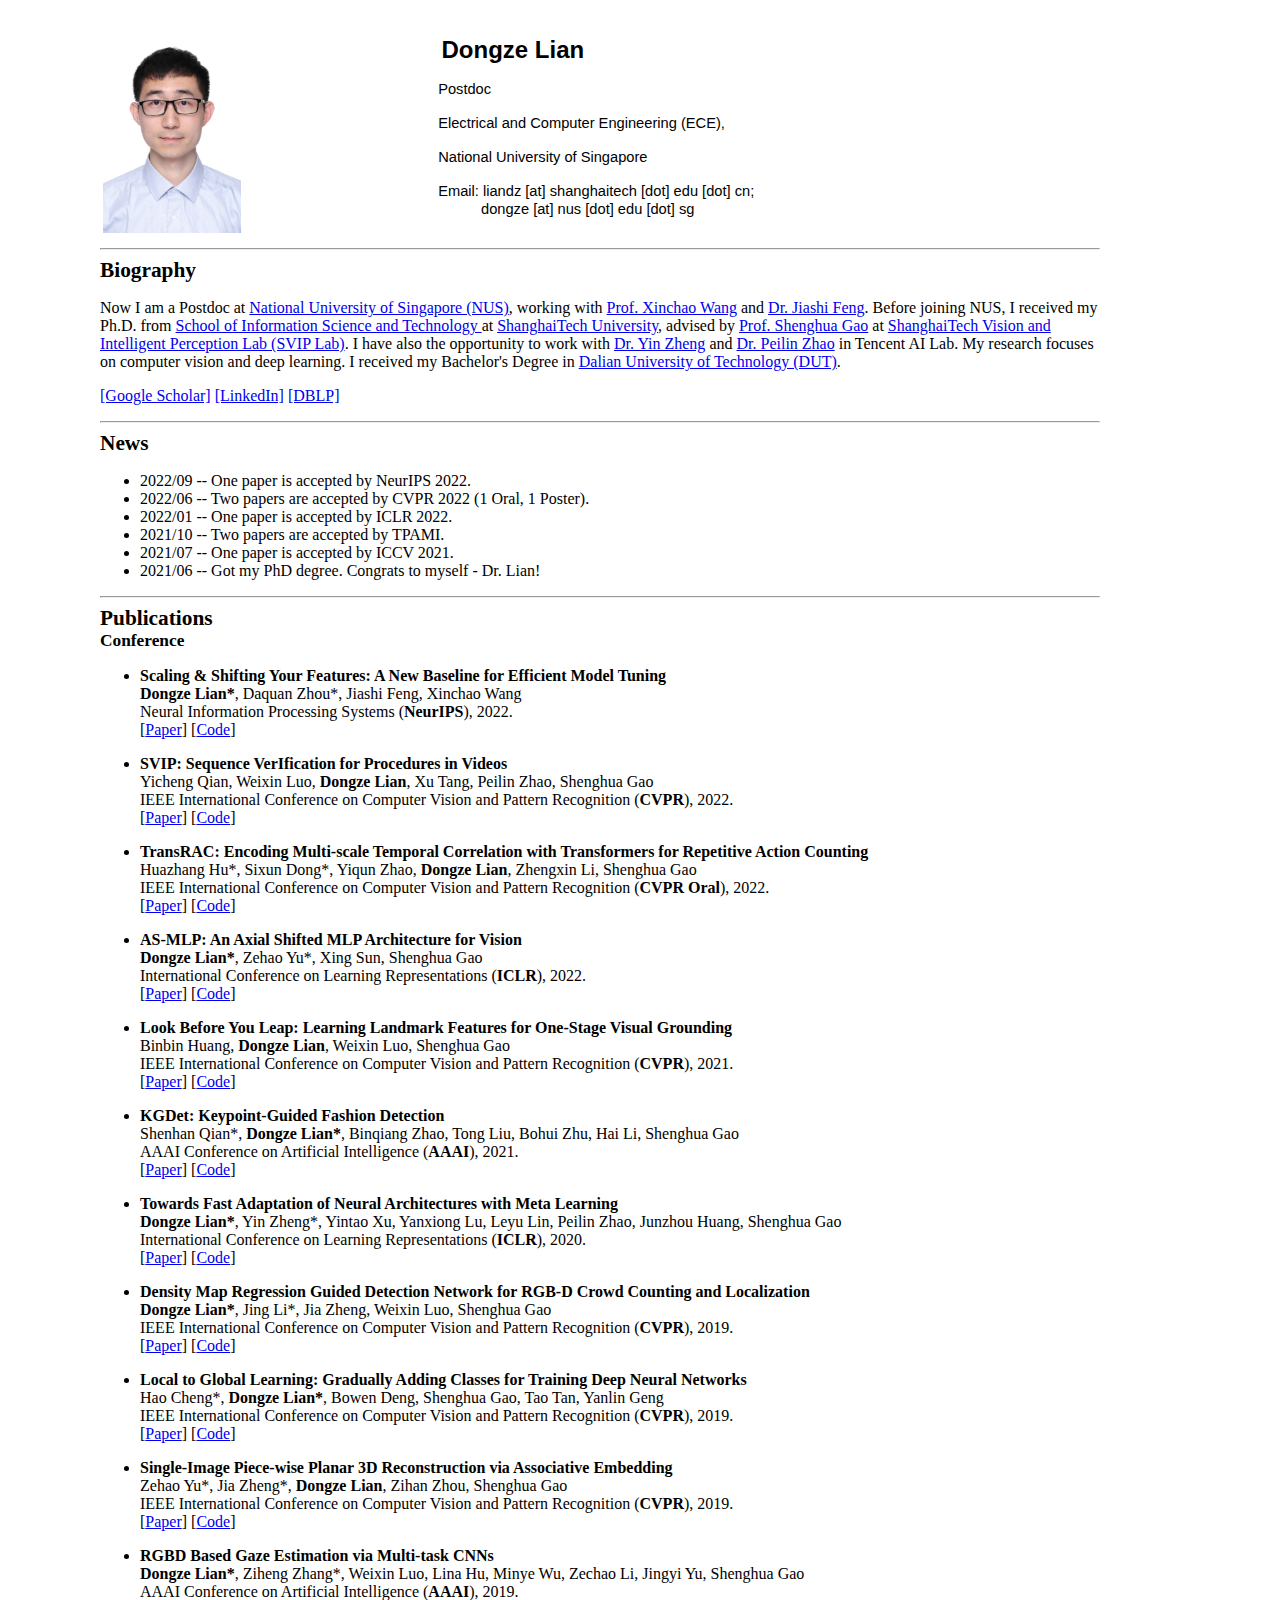
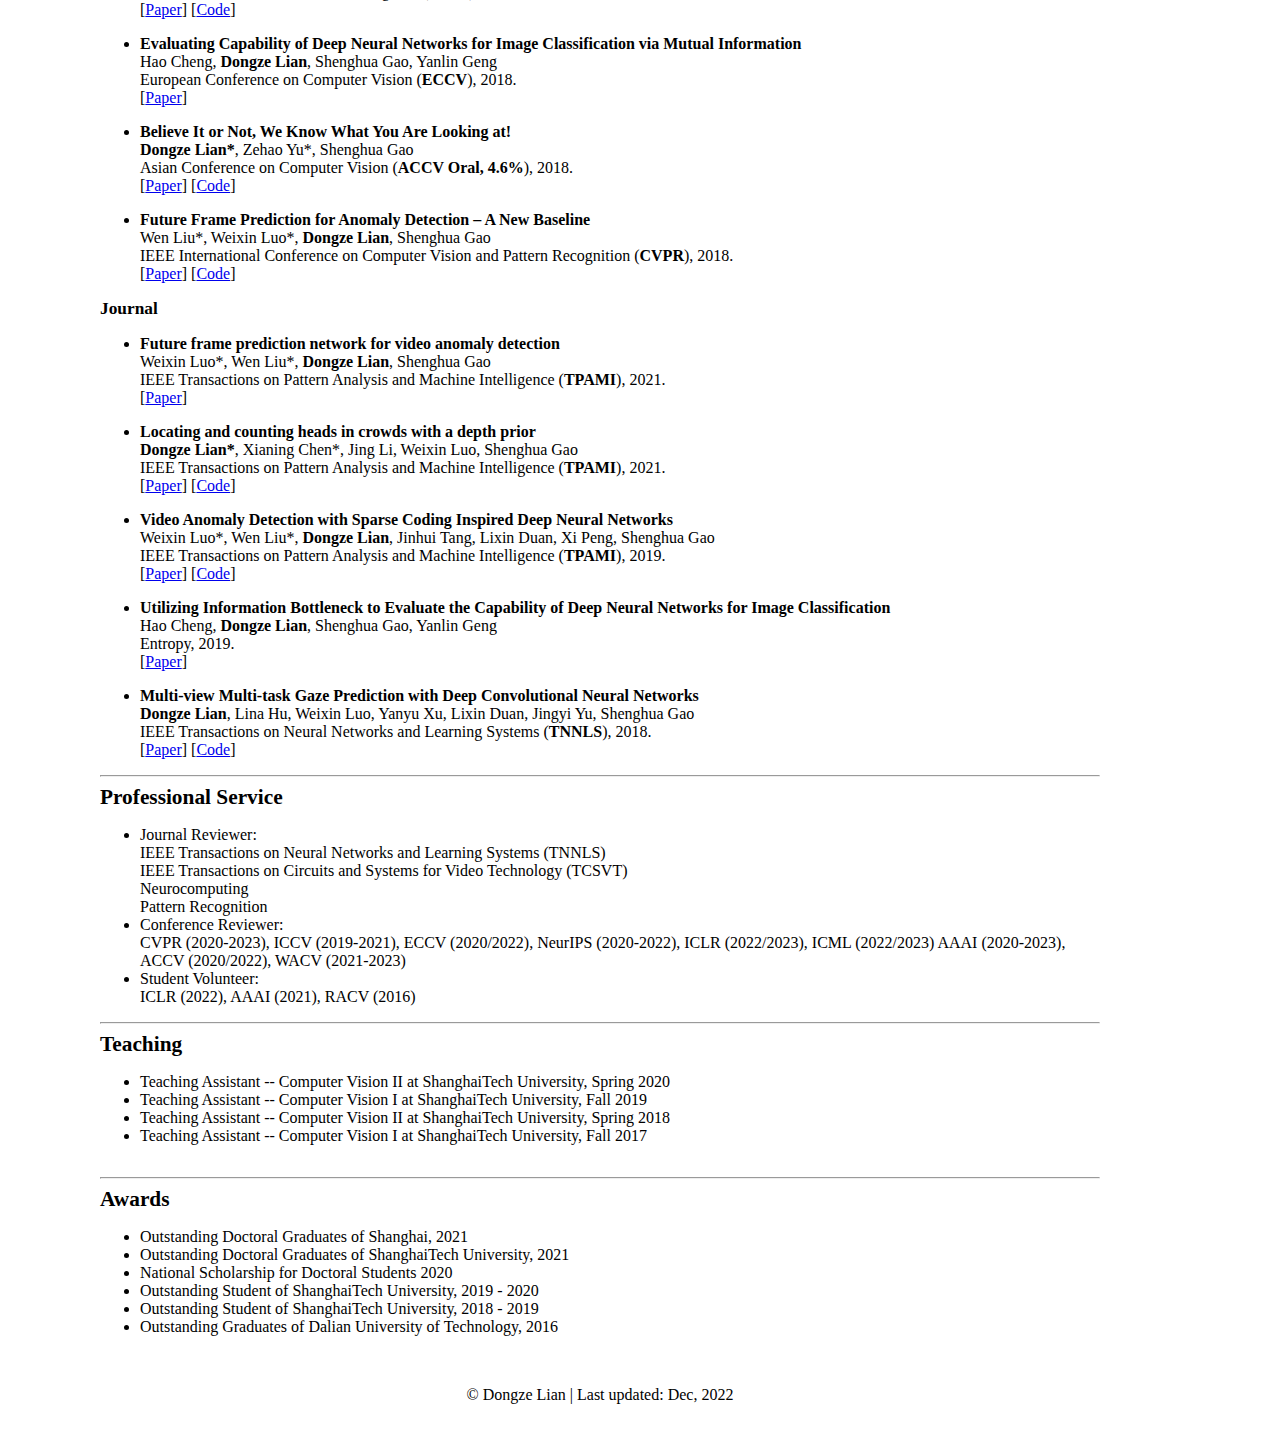
<file: index.html>
<!DOCTYPE html>
<html lang="en">
<head>
<title>Dongze Lian's Homepage</title>
<meta name="viewport" content="width=device-width, initial-scale=1">
<meta charset="utf-8">
	<style>
		body {
            margin-top: 30px;
            margin-bottom: 30px;
            margin-left: 100px;
            margin-right: 100px;
		}
		.panel-heading {
			font-weight:bold;
			font-size:16pt;
		}
		
		.pub-title {
			font-size:12pt;
		}
		
		.container 
		{ 
			max-width: 1000px; 
		}

		.sec {
			font-weight:bold;
			font-size:16pt;
		}
		.pub {
			font-weight:bold;
			font-size:13pt;
		}

		#photo {
			height:200px; 
		}
	</style>
</head>
  
<body>
<div class="container">
    <table border="0" id="table1" width="720">
		<tbody>
			<tr>
				<td width="323">
                    <img id="photo" class="img_responsive" src="images/dongzelian.jpg">
				</td>
				<td>
					<font face="Arial" size="5"><b>&thinsp; Dongze Lian</b></font> <br>

					<p><font face="Arial" style="font-size: 11pt;">&nbsp; Postdoc </font></p>
					<p><font face="Arial" style="font-size: 11pt;">&nbsp; Electrical and Computer Engineering (ECE), </font></p>
                    <p><font face="Arial" style="font-size: 11pt;">&nbsp; National University of Singapore </font></p>
					<p><font face="Arial" style="font-size: 11pt;">&nbsp; Email: liandz [at] shanghaitech [dot] edu [dot] cn; <br>
                                                                        &emsp;&emsp;&emsp;&thinsp;  dongze [at] nus [dot] edu [dot] sg</font></p>
                </td>
			</tr>
		</tbody>
	</table>

	
	<div class="row">
	<hr align=left> 
	<div class="col-md-12">
	<div class="sec">Biography</div>                        
			<p>  
                Now I am a Postdoc at <a href="https://www.nus.edu.sg/">National University of Singapore (NUS)</a>, working with <a href="https://sites.google.com/site/sitexinchaowang/">Prof. Xinchao Wang</a> and <a href="https://sites.google.com/site/jshfeng/home">Dr. Jiashi Feng</a>. Before joining NUS, I received my Ph.D. from <a href="https://sist.shanghaitech.edu.cn/">School of Information Science and Technology </a> at <a href="https://www.shanghaitech.edu.cn/">ShanghaiTech University</a>, advised by <a href="https://sist.shanghaitech.edu.cn/sist_en/2020/0814/c7582a54772/page.htm">Prof. Shenghua Gao</a> at <a href="https://svip-lab.github.io/">ShanghaiTech Vision and Intelligent Perception Lab (SVIP Lab)</a>. I have also the opportunity to work with <a href="https://sites.google.com/site/zhengyin1126/">Dr. Yin Zheng</a> and <a href="http://peilinzhao.weebly.com/">Dr. Peilin Zhao</a> in Tencent AI Lab. My research focuses on computer vision and deep learning.

                I received my Bachelor's Degree in <a href="https://www.dlut.edu.cn/">Dalian University of Technology (DUT)</a>.
            </p>
            <p>
                <a href="https://scholar.google.com/citations?user=q-C8LqsAAAAJ&hl=zh-CN&oi=ao" target="_blank">[Google Scholar]</a>
                <a href="https://www.linkedin.com/in/dongze-lian-7bb955177/" target="_blank">[LinkedIn]</a>
                <a href="https://dblp.org/pid/211/7697.html" target="_blank">[DBLP]</a>
            </p>

	<hr align=left>
	<div class="sec">News</div>
            <ul>
                <li>2022/09 -- One paper is accepted by NeurIPS 2022. </li>
                <li>2022/06 -- Two papers are accepted by CVPR 2022 (1 Oral, 1 Poster). </li>
                <li>2022/01 -- One paper is accepted by ICLR 2022. </li>
                <li>2021/10 -- Two papers are accepted by TPAMI. </li>
                <li>2021/07 -- One paper is accepted by ICCV 2021. </li>
                <li>2021/06 -- Got my PhD degree. Congrats to myself - Dr. Lian! </li>
                <!-- <li>2021/03 -- One paper is accepted by CVPR 2021. </li>
                <li>2020/12 -- One paper is accepted by AAAI 2021. </li>
                <li>2020/04 -- We achieved the 3rd Place of DeepFashion2 Challenge – Landmark Estimation Track (CVPR 2020 Workshop).</li>
                <li>2019/12 -- One paper is accepted by ICLR 2020. </li>
                <li>2019/08 -- One paper is accepted by TPAMI. </li>
                <li>2019/02 -- Three papers are accepted by CVPR 2019. </li>
                <li>2018/12 -- I worked as a research intern in Tencent AI Lab. </li>
                <li>2018/11 -- One paper is accepted by AAAI 2019. </li>
                <li>2018/09 -- One paper is accepted by ACCV 2018 (Oral). </li>
                <li>2018/07 -- One paper is accepted by TNNLS. </li>
                <li>2018/07 -- One paper is accepted by ECCV 2018. </li>
                <li>2018/03 -- One paper is accepted by CVPR 2018. </li> -->
            </ul>

		
	<hr align=left>
            <div class="sec">Publications</div>
    
            <!-- <div class="pub" name="book">Book Chapter</div> -->


            <div class="pub" name="conf">Conference</div>
            <div>
            <ul>   
                <li><p><div class="pub-title"><b>Scaling & Shifting Your Features: A New Baseline for Efficient Model Tuning</b></div>
                    <b>Dongze Lian*</b>, Daquan Zhou*, Jiashi Feng, Xinchao Wang<br>
                    Neural Information Processing Systems (<b>NeurIPS</b>), 2022.<br>
                    [<a href="https://arxiv.org/pdf/2210.08823.pdf" target="_blank">Paper</a>] [<a href="https://github.com/dongzelian/SSF" target="_blank">Code</a>]
                </li>	

                <li><p><div class="pub-title"><b>SVIP: Sequence VerIfication for Procedures in Videos</b></div>
                    Yicheng Qian, Weixin Luo, <b>Dongze Lian</b>, Xu Tang, Peilin Zhao, Shenghua Gao<br>
                    IEEE International Conference on Computer Vision and Pattern Recognition (<b>CVPR</b>), 2022.<br>
                    [<a href="https://openaccess.thecvf.com/content/CVPR2022/papers/Qian_SVIP_Sequence_VerIfication_for_Procedures_in_Videos_CVPR_2022_paper.pdf" target="_blank">Paper</a>] [<a href="https://github.com/svip-lab/SVIP-Sequence-VerIfication-for-Procedures-in-Videos" target="_blank">Code</a>]
                </li>	

                <li><p><div class="pub-title"><b>TransRAC: Encoding Multi-scale Temporal Correlation with Transformers for Repetitive Action Counting</b></div>
                    Huazhang Hu*, Sixun Dong*, Yiqun Zhao, <b>Dongze Lian</b>, Zhengxin Li, Shenghua Gao<br>
                    IEEE International Conference on Computer Vision and Pattern Recognition (<b>CVPR Oral</b>), 2022.<br>
                    [<a href="https://openaccess.thecvf.com/content/CVPR2022/papers/Hu_TransRAC_Encoding_Multi-Scale_Temporal_Correlation_With_Transformers_for_Repetitive_Action_CVPR_2022_paper.pdf" target="_blank">Paper</a>] [<a href="https://github.com/SvipRepetitionCounting/TransRAC" target="_blank">Code</a>]
                </li>	

                <li><p><div class="pub-title"><b>AS-MLP: An Axial Shifted MLP Architecture for Vision</b></div>
                    <b>Dongze Lian*</b>, Zehao Yu*, Xing Sun, Shenghua Gao<br>
                    International Conference on Learning Representations (<b>ICLR</b>), 2022.<br>
                    [<a href="https://arxiv.org/pdf/2107.08391.pdf" target="_blank">Paper</a>] [<a href="https://github.com/svip-lab/AS-MLP" target="_blank">Code</a>]
                </li>	

                <li><p><div class="pub-title"><b>Look Before You Leap: Learning Landmark Features for One-Stage Visual Grounding</b></div>
                    Binbin Huang, <b>Dongze Lian</b>, Weixin Luo, Shenghua Gao<br>
                    IEEE International Conference on Computer Vision and Pattern Recognition (<b>CVPR</b>), 2021.<br>
                    [<a href="https://openaccess.thecvf.com/content/CVPR2021/papers/Huang_Look_Before_You_Leap_Learning_Landmark_Features_for_One-Stage_Visual_CVPR_2021_paper.pdf" target="_blank">Paper</a>] [<a href="https://github.com/svip-lab/LBYLNet" target="_blank">Code</a>]
                </li>	

                <li><p><div class="pub-title"><b>KGDet: Keypoint-Guided Fashion Detection</b></div>
                    Shenhan Qian*, <b>Dongze Lian*</b>, Binqiang Zhao, Tong Liu, Bohui Zhu, Hai Li, Shenghua Gao<br>
                    AAAI Conference on Artificial Intelligence (<b>AAAI</b>), 2021.<br>
                    [<a href="https://ojs.aaai.org/index.php/AAAI/article/view/16346" target="_blank">Paper</a>] [<a href="https://github.com/ShenhanQian/KGDet" target="_blank">Code</a>]
                </li>	

                <li><p><div class="pub-title"><b>Towards Fast Adaptation of Neural Architectures with Meta Learning</b></div>
                    <b>Dongze Lian*</b>, Yin Zheng*, Yintao Xu, Yanxiong Lu, Leyu Lin, Peilin Zhao, Junzhou Huang, Shenghua Gao<br>
                    International Conference on Learning Representations (<b>ICLR</b>), 2020.<br>
                    [<a href="https://openreview.net/pdf?id=r1eowANFvr" target="_blank">Paper</a>] [<a href="https://github.com/dongzelian/T-NAS" target="_blank">Code</a>]
                </li>	

                <li><p><div class="pub-title"><b>Density Map Regression Guided Detection Network for RGB-D Crowd Counting and Localization</b></div>
                    <b>Dongze Lian*</b>, Jing Li*, Jia Zheng, Weixin Luo, Shenghua Gao <br>
                    IEEE International Conference on Computer Vision and Pattern Recognition (<b>CVPR</b>), 2019.<br>
                    [<a href="https://openaccess.thecvf.com/content_CVPR_2019/papers/Lian_Density_Map_Regression_Guided_Detection_Network_for_RGB-D_Crowd_Counting_CVPR_2019_paper.pdf" target="_blank">Paper</a>] [<a href="https://github.com/svip-lab/RGBD-Counting" target="_blank">Code</a>]
                </li>	

                <li><p><div class="pub-title"><b>Local to Global Learning: Gradually Adding Classes for Training Deep Neural Networks</b></div>
                    Hao Cheng*, <b>Dongze Lian*</b>, Bowen Deng, Shenghua Gao, Tao Tan, Yanlin Geng <br>
                    IEEE International Conference on Computer Vision and Pattern Recognition (<b>CVPR</b>), 2019.<br>
                    [<a href="https://openaccess.thecvf.com/content_CVPR_2019/papers/Cheng_Local_to_Global_Learning_Gradually_Adding_Classes_for_Training_Deep_CVPR_2019_paper.pdf" target="_blank">Paper</a>] [<a href="https://github.com/piratehao/Local-to-Global-Learning-for-DNNs" target="_blank">Code</a>]
                </li>	

                <li><p><div class="pub-title"><b>Single-Image Piece-wise Planar 3D Reconstruction via Associative Embedding</b></div>
                    Zehao Yu*, Jia Zheng*, <b>Dongze Lian</b>, Zihan Zhou, Shenghua Gao <br>
                    IEEE International Conference on Computer Vision and Pattern Recognition (<b>CVPR</b>), 2019.<br>
                    [<a href="https://openaccess.thecvf.com/content_CVPR_2019/papers/Yu_Single-Image_Piece-Wise_Planar_3D_Reconstruction_via_Associative_Embedding_CVPR_2019_paper.pdf" target="_blank">Paper</a>] [<a href="https://github.com/svip-lab/PlanarReconstruction" target="_blank">Code</a>]
                </li>	

                <li><p><div class="pub-title"><b>RGBD Based Gaze Estimation via Multi-task CNNs</b></div>
                    <b>Dongze Lian*</b>, Ziheng Zhang*, Weixin Luo, Lina Hu, Minye Wu, Zechao Li, Jingyi Yu, Shenghua Gao <br>
                    AAAI Conference on Artificial Intelligence (<b>AAAI</b>), 2019.<br>
                    [<a href="https://ojs.aaai.org//index.php/AAAI/article/view/4094" target="_blank">Paper</a>] [<a href="https://github.com/svip-lab/RGBD-Gaze" target="_blank">Code</a>]
                </li>	

                <li><p><div class="pub-title"><b>Evaluating Capability of Deep Neural Networks for Image Classification via Mutual Information</b></div>
                    Hao Cheng, <b>Dongze Lian</b>, Shenghua Gao, Yanlin Geng <br>
                    European Conference on Computer Vision (<b>ECCV</b>), 2018.<br>
                    [<a href="https://www.ecva.net/papers/eccv_2018/papers_ECCV/papers/Hao_Cheng_Evaluating_Capability_of_ECCV_2018_paper.pdf" target="_blank">Paper</a>]
                </li>	

                <li><p><div class="pub-title"><b>Believe It or Not, We Know What You Are Looking at!</b></div>
                    <b>Dongze Lian*</b>, Zehao Yu*, Shenghua Gao <br>
                    Asian Conference on Computer Vision (<b>ACCV Oral, 4.6%</b>), 2018.<br>
                    [<a href="https://arxiv.org/pdf/1907.02364.pdf" target="_blank">Paper</a>] [<a href="https://github.com/svip-lab/GazeFollowing" target="_blank">Code</a>]
                </li>	

                <li><p><div class="pub-title"><b>Future Frame Prediction for Anomaly Detection – A New Baseline</b></div>
                    Wen Liu*, Weixin Luo*, <b>Dongze Lian</b>, Shenghua Gao <br>
                    IEEE International Conference on Computer Vision and Pattern Recognition (<b>CVPR</b>), 2018.<br>
                    [<a href="https://openaccess.thecvf.com/content_cvpr_2018/papers/Liu_Future_Frame_Prediction_CVPR_2018_paper.pdf" target="_blank">Paper</a>] [<a href="https://github.com/StevenLiuWen/ano_pred_cvpr2018" target="_blank">Code</a>]
                </li>	

    		 </ul>
    		 </div>

             <div class="pub" name="journal">Journal</div> 
             <div>            
             <ul> 
                
                <li><p><div class="pub-title"><b>Future frame prediction network for video anomaly detection</b></div>
                    Weixin Luo*, Wen Liu*, <b>Dongze Lian</b>, Shenghua Gao<br>
                    IEEE Transactions on Pattern Analysis and Machine Intelligence (<b>TPAMI</b>), 2021.<br>
                    [<a href="https://ieeexplore.ieee.org/abstract/document/9622181/" target="_blank">Paper</a>]
                </li>	        

                <li><p><div class="pub-title"><b>Locating and counting heads in crowds with a depth prior</b></div>
                    <b>Dongze Lian*</b>, Xianing Chen*, Jing Li, Weixin Luo, Shenghua Gao<br>
                    IEEE Transactions on Pattern Analysis and Machine Intelligence (<b>TPAMI</b>), 2021.<br>
                    [<a href="https://ieeexplore.ieee.org/abstract/document/9601215/" target="_blank">Paper</a>] [<a href="https://github.com/svip-lab/RGBD-Counting" target="_blank">Code</a>]
                </li>	        

                 <li><p><div class="pub-title"><b>Video Anomaly Detection with Sparse Coding Inspired Deep Neural Networks</b></div>
                     Weixin Luo*, Wen Liu*, <b>Dongze Lian</b>, Jinhui Tang, Lixin Duan, Xi Peng, Shenghua Gao<br>
                     IEEE Transactions on Pattern Analysis and Machine Intelligence (<b>TPAMI</b>), 2019.<br>
                     [<a href="https://ieeexplore.ieee.org/document/8851288" target="_blank">Paper</a>] [<a href="https://github.com/StevenLiuWen/sRNN_TSC_Anomaly_Detection" target="_blank">Code</a>]
                 </li>	        
                 
                 <li><p><div class="pub-title"><b>Utilizing Information Bottleneck to Evaluate the Capability of Deep Neural Networks for Image Classification</b></div>
                     Hao Cheng, <b>Dongze Lian</b>, Shenghua Gao, Yanlin Geng<br>
                     Entropy, 2019.<br>
                     [<a href="https://www.researchgate.net/publication/332805537_Utilizing_Information_Bottleneck_to_Evaluate_the_Capability_of_Deep_Neural_Networks_for_Image_Classification" target="_blank">Paper</a>]
                 </li>	         
 
                 <li><p><div class="pub-title"><b>Multi-view Multi-task Gaze Prediction with Deep Convolutional Neural Networks</b></div>
                     <b>Dongze Lian</b>, Lina Hu, Weixin Luo, Yanyu Xu, Lixin Duan, Jingyi Yu, Shenghua Gao<br>
                     IEEE Transactions on Neural Networks and Learning Systems (<b>TNNLS</b>), 2018.<br>
                     [<a href="https://ieeexplore.ieee.org/document/8454246/" target="_blank">Paper</a>] [<a href="https://github.com/dongzelian/multi-view-gaze" target="_blank">Code</a>]
                 </li>	
 
 
             </ul>
             </div>
    

            <!-- Service -->
            <hr align=left>
            <div class="sec">Professional Service</div>
                <ul>
			            <li>Journal Reviewer: <br>
                            IEEE Transactions on Neural Networks and Learning Systems (TNNLS) <br>
                            IEEE Transactions on Circuits and Systems for Video Technology (TCSVT) <br>
                            Neurocomputing <br>
                            Pattern Recognition
                        </li>
                        <li> Conference Reviewer: <br>
                            CVPR (2020-2023),
                            ICCV (2019-2021),
                            ECCV (2020/2022),
                            NeurIPS (2020-2022),
                            ICLR (2022/2023),
                            ICML (2022/2023)
                            AAAI (2020-2023),
                            ACCV (2020/2022),
                            WACV (2021-2023)
                        </li> 
                        <li> Student Volunteer: <br>
                            ICLR (2022),
                            AAAI (2021),
                            RACV (2016)
                        </li> 
                </ul>		


            <!-- Teaching -->       
            <hr align=left>
            <div class="sec">Teaching</div>
                <ul style="padding-bottom:1em">
                    <li>Teaching Assistant -- Computer Vision II at ShanghaiTech University, Spring 2020</li>
                    <li>Teaching Assistant -- Computer Vision I at ShanghaiTech University, Fall 2019</li>
                    <li>Teaching Assistant -- Computer Vision II at ShanghaiTech University, Spring 2018</li>
                    <li>Teaching Assistant -- Computer Vision I at ShanghaiTech University, Fall 2017</li>
                </ul>

            <!-- Awards -->
            <hr align=left>
            <div class="sec">Awards</div>
                <ul style="padding-bottom:1em">
                    <li>Outstanding Doctoral Graduates of Shanghai, 2021</li>
                    <li>Outstanding Doctoral Graduates of ShanghaiTech University, 2021</li>
                    <li>National Scholarship for Doctoral Students 2020</li>
                    <li>Outstanding Student of ShanghaiTech University, 2019 - 2020</li>
                    <li>Outstanding Student of ShanghaiTech University, 2018 - 2019</li>
                    <li>Outstanding Graduates of Dalian University of Technology, 2016</li>
                </ul>
 
</div>


<p><center>
    <div id="clustrmaps-widget" style="width:35%">
        <script type='text/javascript' id='clustrmaps' src='//cdn.clustrmaps.com/map_v2.js?cl=ffffff&w=a&t=tt&d=3ezz8Eh7pq176atYVUAVG5GmsSQh0x3vibRJ91xLa5U'></script>
  </div>     
<br>
    &copy; Dongze Lian | Last updated: Dec, 2022




</body>
</html>
</file>
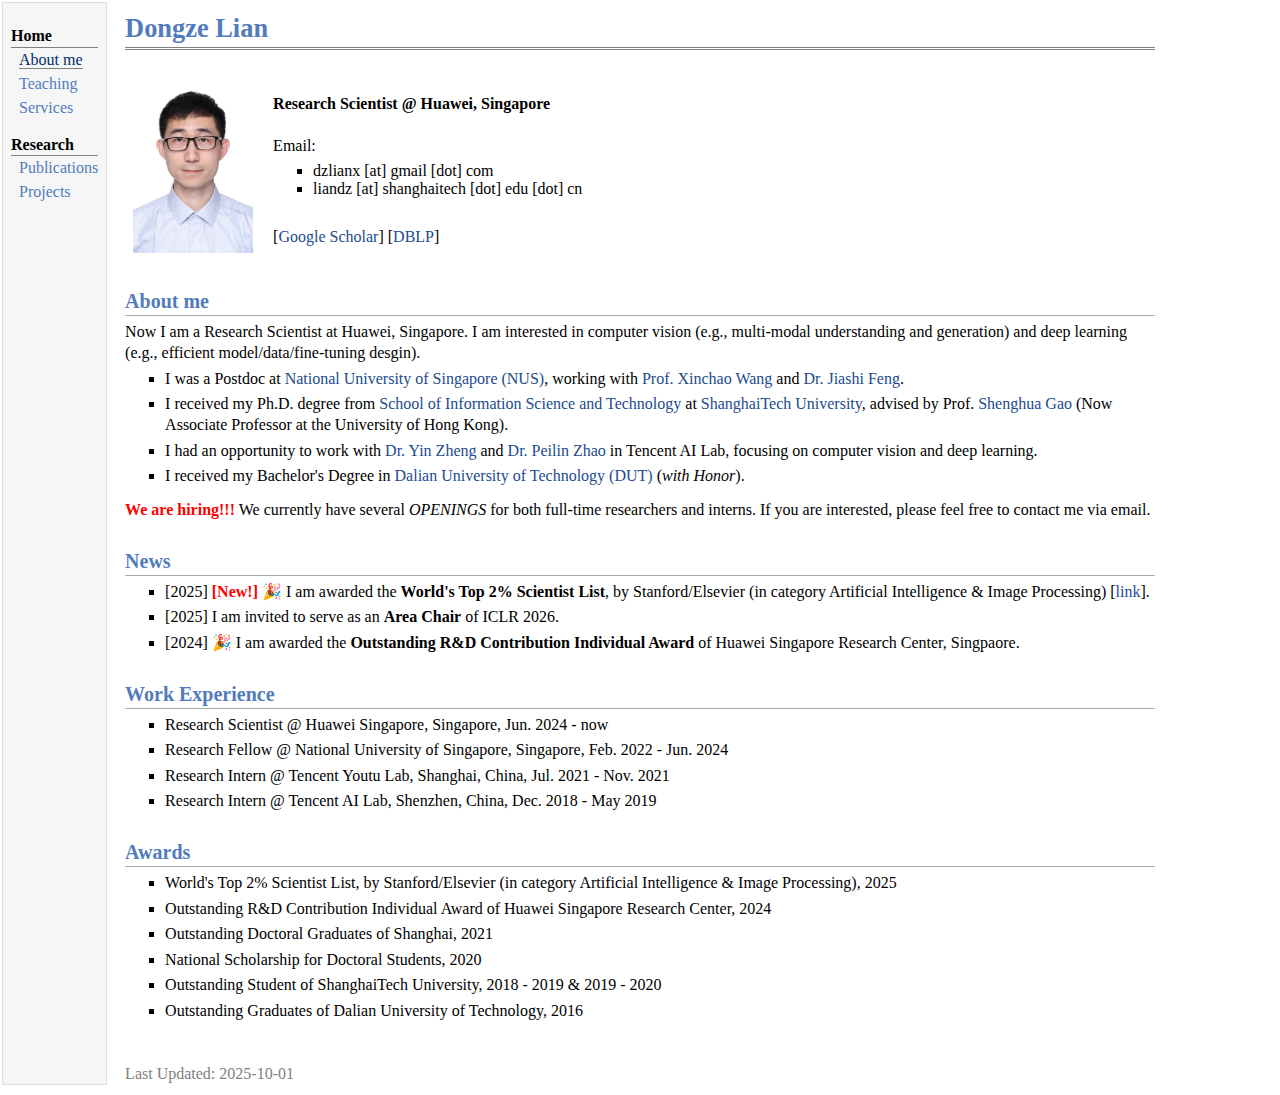
<file: home_index.html>
<!DOCTYPE html PUBLIC "-//W3C//DTD XHTML 1.1//EN"
  "http://www.w3.org/TR/xhtml11/DTD/xhtml11.dtd">
<html xmlns="http://www.w3.org/1999/xhtml" xml:lang="en">
<head>
<!-- Global site tag (gtag.js) - Google Analytics -->
<!--<script async src="https://www.googletagmanager.com/gtag/js?id=UA-117975635-1"></script>-->
    <script async src="https://www.googletagmanager.com/gtag/js?id=G-SEKGEKG88D"></script>
<script>
  window.dataLayer = window.dataLayer || [];
  function gtag(){dataLayer.push(arguments);}
  gtag('js', new Date());

  // gtag('config', 'UA-117975635-1');
  gtag('config', 'G-SEKGEKG88D');
</script>
<meta name="generator" content="jemdoc, see http://jemdoc.jaboc.net/" />
<meta http-equiv="Content-Type" content="text/html;charset=utf-8" />
<link rel="stylesheet" href="jemdoc.css" type="text/css" />
<title>Dongze Lian 廉东泽</title>
</head>
<body>
<table summary="Table for page layout." id="tlayout">
<tr valign="top">
<td id="layout-menu">
<div class="menu-category">Home</div>
<div class="menu-item"><a href="home_index.html" class="current">About&nbsp;me</a></div>
<div class="menu-item"><a href="home_teach.html">Teaching</a></div>
<div class="menu-item"><a href="home_services.html">Services</a></div>

<div class="menu-category">Research</div>
<div class="menu-item"><a href="research_publications.html">Publications</a></div>
<div class="menu-item"><a href="research_projects.html">Projects</a></div>
<!-- <div class="menu-item"><a href="awards.html">Awards</a></div> -->
<!--<div class="menu-category"></div>-->
<!--    <br/>-->
</td>
<td id="layout-content">
<div id="toptitle">
<h1>Dongze Lian</h1>
</div>

<table class="imgtable">
<tr>
    <td><img src="imgs/Dongze_Lian.jpg" alt="alt text" width="120px" />&nbsp;</td>
    <td align="left">
        <br />
        <p> <b>Research Scientist @ Huawei, Singapore </b><br />
            <br />

            Email: <ul>
                <li>dzlianx [at] gmail [dot] com <br />
               <li> liandz [at] shanghaitech [dot] edu [dot] cn </ul> <br />
            [<a href="https://scholar.google.com/citations?user=q-C8LqsAAAAJ&hl=zh-CN&oi=ao">Google Scholar</a>]  [<a href="https://dblp.org/pid/211/7697.html">DBLP</a>] <br/>
        </p>
    </td>
</tr>
</table>

<h2>About me</h2>
<p>Now I am a Research Scientist at Huawei, Singapore. I am interested in computer vision (e.g., multi-modal understanding and generation) and deep learning (e.g., efficient model/data/fine-tuning desgin).</p>
<!-- <br/> -->
<ul>
    <li>
        <p>I was a Postdoc at <a href="https://www.nus.edu.sg/">National University of Singapore (NUS)</a>, working with <a href="https://sites.google.com/site/sitexinchaowang/">Prof. Xinchao Wang</a> and <a href="https://scholar.google.com/citations?user=Q8iay0gAAAAJ&hl=en">Dr. Jiashi Feng</a>.
    </li>
    <li>
        <p>I received my Ph.D. degree from <a href="https://sist.shanghaitech.edu.cn/">School of Information Science and Technology </a> at <a href="https://www.shanghaitech.edu.cn/">ShanghaiTech University</a>, advised by Prof. <a href="https://scholar.google.com/citations?user=fe-1v0MAAAAJ&hl=en">Shenghua Gao</a> (Now Associate Professor at the University of Hong Kong). </p>
    </li>

    <li>
        <p>I had an opportunity to work with <a href="https://sites.google.com/site/zhengyin1126/">Dr. Yin Zheng</a> and <a href="http://peilinzhao.weebly.com/">Dr. Peilin Zhao</a> in Tencent AI Lab, focusing on computer vision and deep learning.</p>
    </li>

    <li>
        <p>I received my Bachelor's Degree in <a href="https://www.dlut.edu.cn/">Dalian University of Technology (DUT)</a> (<i>with Honor</i>).</p>
    </li>
</ul>

<p><b> <span style="color:red"> We are hiring!!!</span></b> We currently have several <i>OPENINGS</i> for both full-time researchers and interns. If you are interested, please feel free to contact me via email. </p>

<h2>News</h2>
<ul>
    <li>
        <p>[2025] <a style="color:red"><b>[New!]</b> </a> 🎉 I am awarded the <b>World's Top 2% Scientist List</b>, by Stanford/Elsevier (in category Artificial Intelligence & Image Processing) [<a href="https://topresearcherslist.com/Home/Profile/1209789">link</a>]. </p>
    </li>
    <li>
        <p>[2025] </a> I am invited to serve as an <b>Area Chair</b> of ICLR 2026.</p>
    </li>
    <li>
        <p>[2024] 🎉 I am awarded the <b>Outstanding R&D Contribution Individual Award</b> of Huawei Singapore Research Center, Singpaore.</p>
    </li>

    
</ul>

<h2>Work Experience</h2>

<ul>
    <li>
        <p>Research Scientist @ Huawei Singapore, Singapore, Jun. 2024 - now</p>
    </li>
    <li>
        <p>Research Fellow @ National University of Singapore, Singapore, Feb. 2022 - Jun. 2024</p>
    </li>
    <li>
        <p>Research Intern @ Tencent Youtu Lab, Shanghai, China, Jul. 2021 - Nov. 2021</p>
    </li>
    <li>
        <p>Research Intern @ Tencent AI Lab, Shenzhen, China, Dec. 2018 - May 2019</p>
    </li>
</ul>


<h2>Awards</h2>

<ul>
    <li>
        <p>World's Top 2% Scientist List</b>, by Stanford/Elsevier (in category Artificial Intelligence & Image Processing), 2025</p>
    </li>
    <li>
        <p>Outstanding R&D Contribution Individual Award of Huawei Singapore Research Center, 2024</p>
    </li>

    <li> 
        <p>Outstanding Doctoral Graduates of Shanghai, 2021</p>
    <li>
        <p>National Scholarship for Doctoral Students, 2020</p>
    </li>
    <li>
        <p>Outstanding Student of ShanghaiTech University, 2018 - 2019 & 2019 - 2020</p>
    </li>
    
    <li>
        <p>Outstanding Graduates of Dalian University of Technology, 2016</p>
    </li>
</ul>

<p><center>
    <div id="clustrmaps-widget" style="width:35%">
        <script type='text/javascript' id='clustrmaps' src='//cdn.clustrmaps.com/map_v2.js?cl=ffffff&w=a&t=tt&d=3ezz8Eh7pq176atYVUAVG5GmsSQh0x3vibRJ91xLa5U'></script>
    </div>
  <br/>
</center></p>

<a style="color:gray"> Last Updated: 2025-10-01 </a>
<script type='text/javascript' id='clustrmaps' src='//cdn.clustrmaps.com/map_v2.js?cl=c1c1c1&w=200&t=tt&d=lVcgEioCpnX-FfjWIistTEsQYkcXwnA1rvCDERR3NLQ&co=f6f6f6&cmo=776666&cmn=505150&ct=5b7cb8'></script>

</td>
</tr>
</table>
</body>
</html>
</file>
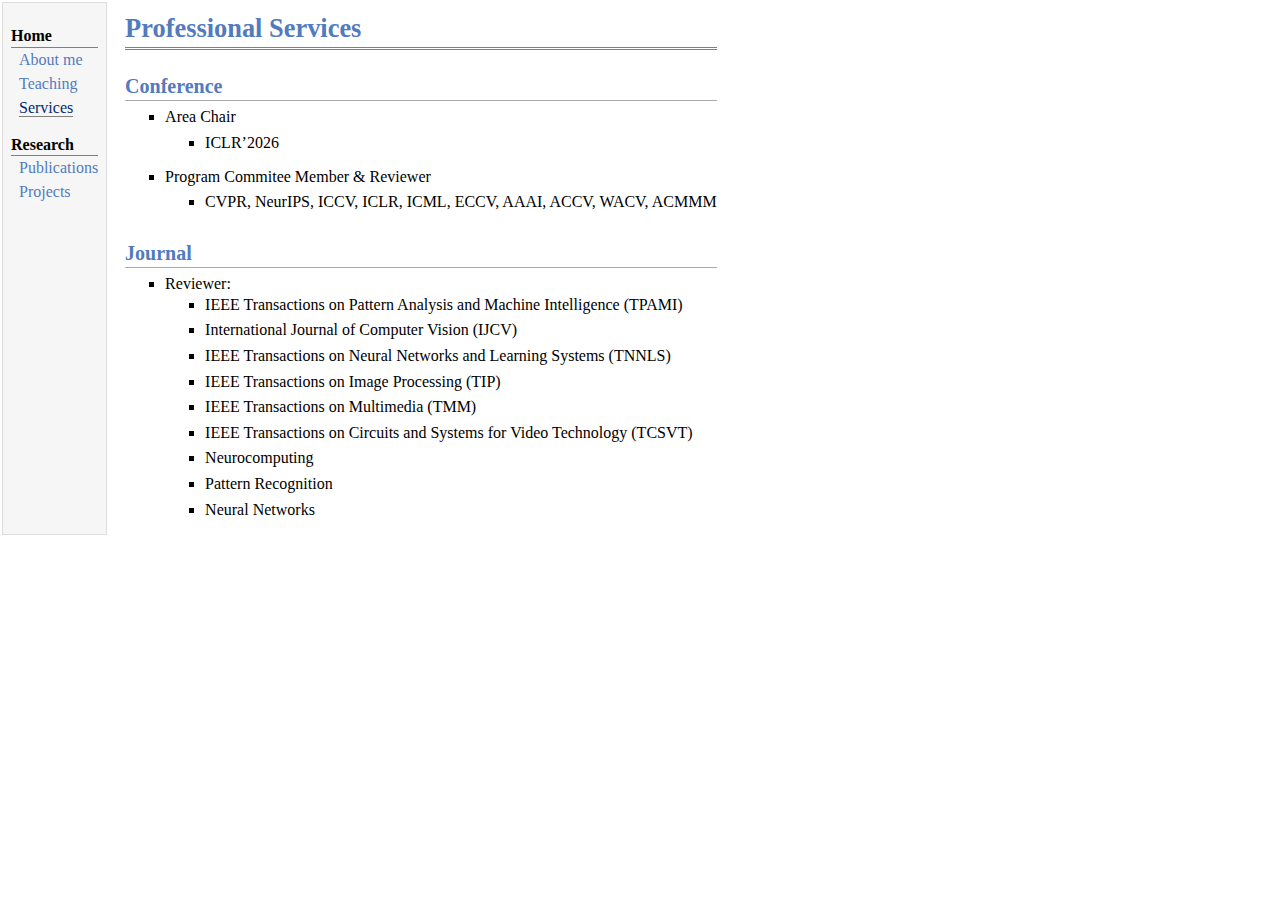
<file: home_services.html>
<!DOCTYPE html PUBLIC "-//W3C//DTD XHTML 1.1//EN"
  "http://www.w3.org/TR/xhtml11/DTD/xhtml11.dtd">
<html xmlns="http://www.w3.org/1999/xhtml" xml:lang="en">
<head>
<meta name="generator" content="jemdoc, see http://jemdoc.jaboc.net/" />
<meta http-equiv="Content-Type" content="text/html;charset=utf-8" />
<link rel="stylesheet" href="jemdoc.css" type="text/css" />
<title>Community Services</title>
</head>
<body>
<table summary="Table for page layout." id="tlayout">
<tr valign="top">
<td id="layout-menu">
<div class="menu-category">Home</div>
<div class="menu-item"><a href="index.html">About&nbsp;me</a></div>
<div class="menu-item"><a href="home_teach.html">Teaching</a></div>
<div class="menu-item"><a href="home_services.html" class="current">Services</a></div>

<div class="menu-category">Research</div>
<div class="menu-item"><a href="research_publications.html">Publications</a></div>
<div class="menu-item"><a href="research_projects.html">Projects</a></div>
</td>
<td id="layout-content">
<div id="toptitle">
<h1>Professional Services</h1>
</div>
<h2>Conference</h2>
<ul>
  <li><p>Area Chair</p></li>
    <ul>
      <li><p>ICLR&rsquo;2026</p></li>
      <!-- <li><p>XXX&rsquo;20</p></li> -->
    </ul>
  </li>
  
  <li><p>Program Commitee Member &amp; Reviewer</p></li>
    <ul>
      <li><p>CVPR, NeurIPS, ICCV, ICLR, ICML, ECCV, AAAI, ACCV, WACV, ACMMM</p></li>
      <!-- <li><p>XXX&rsquo;20</p></li> -->
    </ul>
  </li>

</ul>

<h2>Journal</h2>
<ul>
  <li><p>Reviewer: </p>
    <ul>
      <li><p>IEEE Transactions on Pattern Analysis and Machine Intelligence (TPAMI)</p></li>
      <li><p>International Journal of Computer Vision (IJCV)</p></li>
      <li><p>IEEE Transactions on Neural Networks and Learning Systems (TNNLS)</p></li>
      <li><p>IEEE Transactions on Image Processing (TIP)</p></li>
      <li><p>IEEE Transactions on Multimedia (TMM)</p></li>
      <li><p>IEEE Transactions on Circuits and Systems for Video Technology (TCSVT)</p></li>
      <li><p>Neurocomputing</p></li>
      <li><p>Pattern Recognition</p></li>
      <li><p>Neural Networks</p></li>
    </ul>
  </li>  
</ul>

</li>
</ul>
</td>
</tr>
</table>
</body>
</html>
</file>
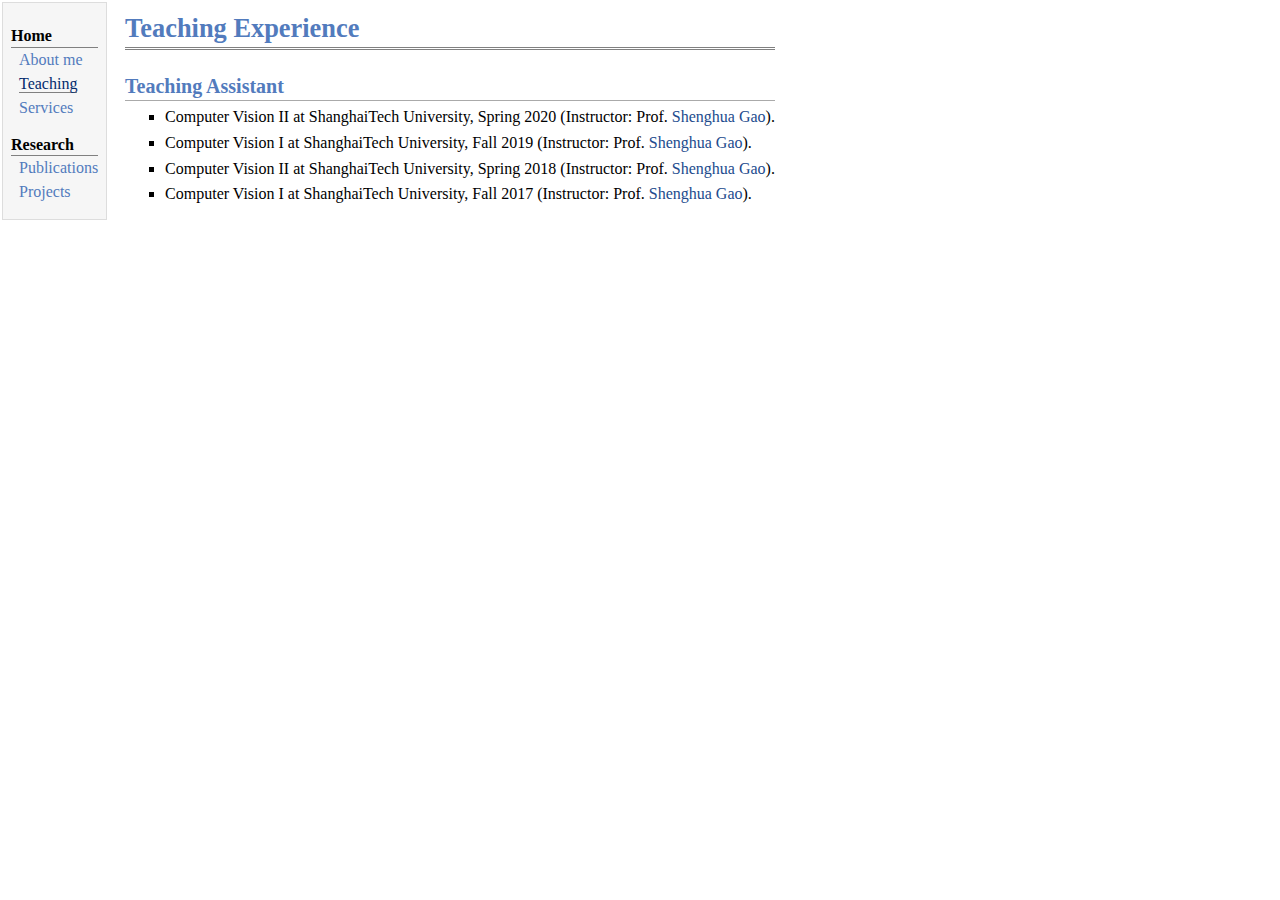
<file: home_teach.html>
<!DOCTYPE html PUBLIC "-//W3C//DTD XHTML 1.1//EN"
  "http://www.w3.org/TR/xhtml11/DTD/xhtml11.dtd">
<html xmlns="http://www.w3.org/1999/xhtml" xml:lang="en">
<head>
<meta name="generator" content="jemdoc, see http://jemdoc.jaboc.net/" />
<meta http-equiv="Content-Type" content="text/html;charset=utf-8" />
<link rel="stylesheet" href="jemdoc.css" type="text/css" />
<title>Teaching</title>
</head>
<body>
<table summary="Table for page layout." id="tlayout">
<tr valign="top">
<td id="layout-menu">
<div class="menu-category">Home</div>
<div class="menu-item"><a href="index.html">About&nbsp;me</a></div>
<div class="menu-item"><a href="home_teach.html" class="current">Teaching</a></div>
<div class="menu-item"><a href="home_services.html">Services</a></div>

<div class="menu-category">Research</div>
<div class="menu-item"><a href="research_publications.html">Publications</a></div>
<div class="menu-item"><a href="research_projects.html">Projects</a></div>
<!-- <div class="menu-item"><a href="awards.html">Awards</a></div> -->
</td>
<td id="layout-content">
<div id="toptitle">
<h1>Teaching Experience</h1>
</div>

<h2>Teaching Assistant</h2>
<ul>
  <li>
    <p> Computer Vision II at ShanghaiTech University, Spring 2020 (Instructor: Prof. <a href="https://scholar.google.com/citations?user=fe-1v0MAAAAJ&hl=en">Shenghua Gao</a>).</p>
  </li>
  <li>
    <p> Computer Vision I at ShanghaiTech University, Fall 2019 (Instructor: Prof. <a href="https://scholar.google.com/citations?user=fe-1v0MAAAAJ&hl=en">Shenghua Gao</a>).</p>
  </li>
  <li>
    <p> Computer Vision II at ShanghaiTech University, Spring 2018 (Instructor: Prof. <a href="https://scholar.google.com/citations?user=fe-1v0MAAAAJ&hl=en">Shenghua Gao</a>).</p>
  </li>
  <li>
    <p> Computer Vision I at ShanghaiTech University, Fall 2017 (Instructor: Prof. <a href="https://scholar.google.com/citations?user=fe-1v0MAAAAJ&hl=en">Shenghua Gao</a>).</p>
  </li>
</ul>


</td>
</tr>
</table>
</body>
</html>
</file>
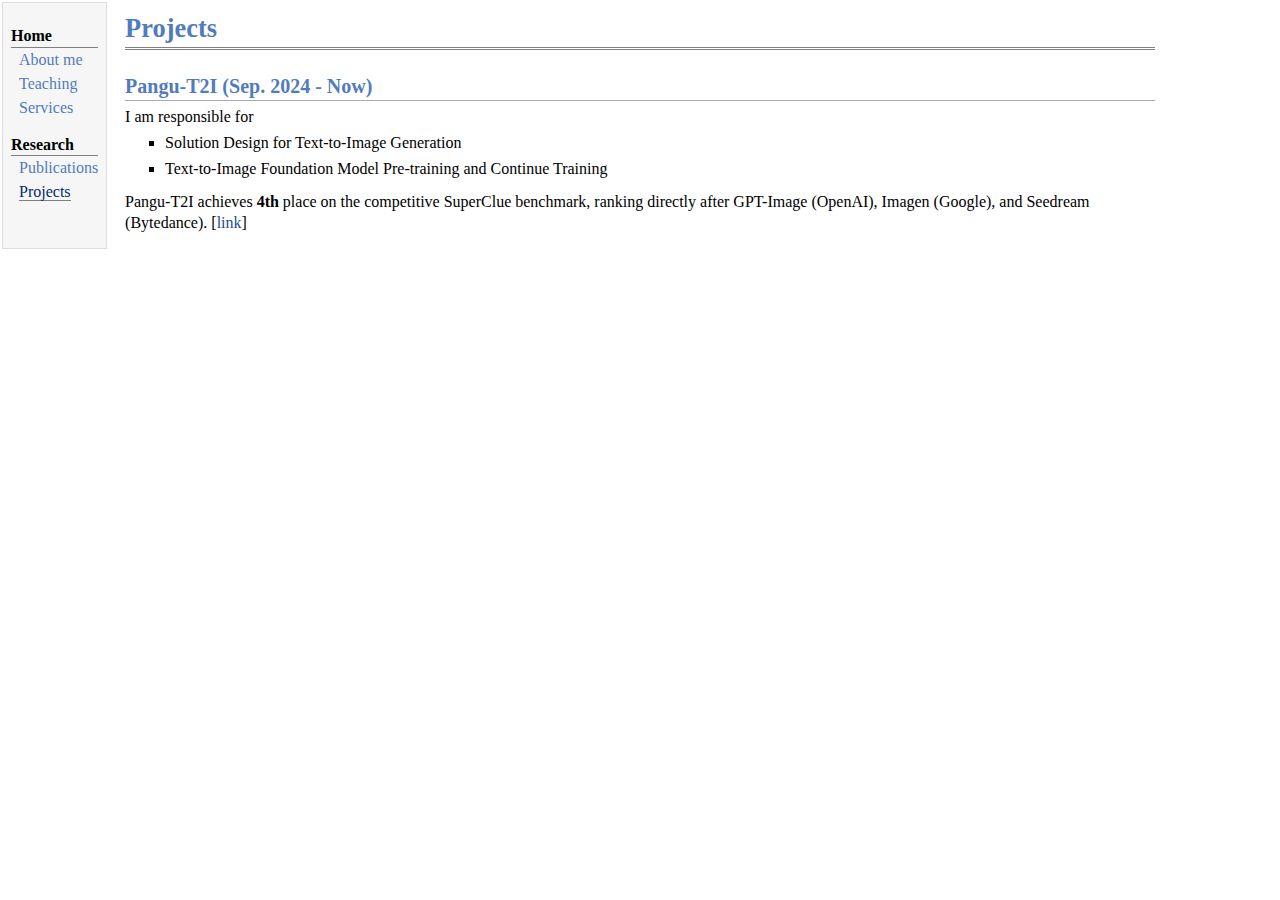
<file: research_projects.html>
<!DOCTYPE html PUBLIC "-//W3C//DTD XHTML 1.1//EN"
  "http://www.w3.org/TR/xhtml11/DTD/xhtml11.dtd">
<html xmlns="http://www.w3.org/1999/xhtml" xml:lang="en">
<head>
<meta name="generator" content="jemdoc, see http://jemdoc.jaboc.net/" />
<meta http-equiv="Content-Type" content="text/html;charset=utf-8" />
<link rel="stylesheet" href="jemdoc.css" type="text/css" />
<title>Projects</title>
</head>
<body>
<table summary="Table for page layout." id="tlayout">
<tr valign="top">
<td id="layout-menu">
<div class="menu-category">Home</div>
<div class="menu-item"><a href="home_index.html">About&nbsp;me</a></div>
<div class="menu-item"><a href="home_teach.html">Teaching</a></div>
<div class="menu-item"><a href="home_services.html">Services</a></div>

<div class="menu-category">Research</div>
<div class="menu-item"><a href="research_publications.html">Publications</a></div>
<div class="menu-item"><a href="research_projects.html" class="current">Projects</a></div>
</td>
<td id="layout-content">
<div id="toptitle">
<h1>Projects</h1>
</div>

<h2>Pangu-T2I (Sep. 2024 - Now)</h2>


<p> I am responsible for</p>
<ul>
  <li><p>Solution Design for Text-to-Image Generation</p></li>

  <li><p>Text-to-Image Foundation Model Pre-training and Continue Training</p></li>
</ul>

<p>Pangu-T2I achieves <b>4th</b> place on the competitive SuperClue benchmark, ranking directly after GPT-Image (OpenAI), Imagen (Google), and Seedream (Bytedance). [<a href="https://mp.weixin.qq.com/s/iXqQlKMPKcfmH59Prv4jfg">link</a>]</p>


</td>
</tr>
</table>
</body>
</html>
</file>
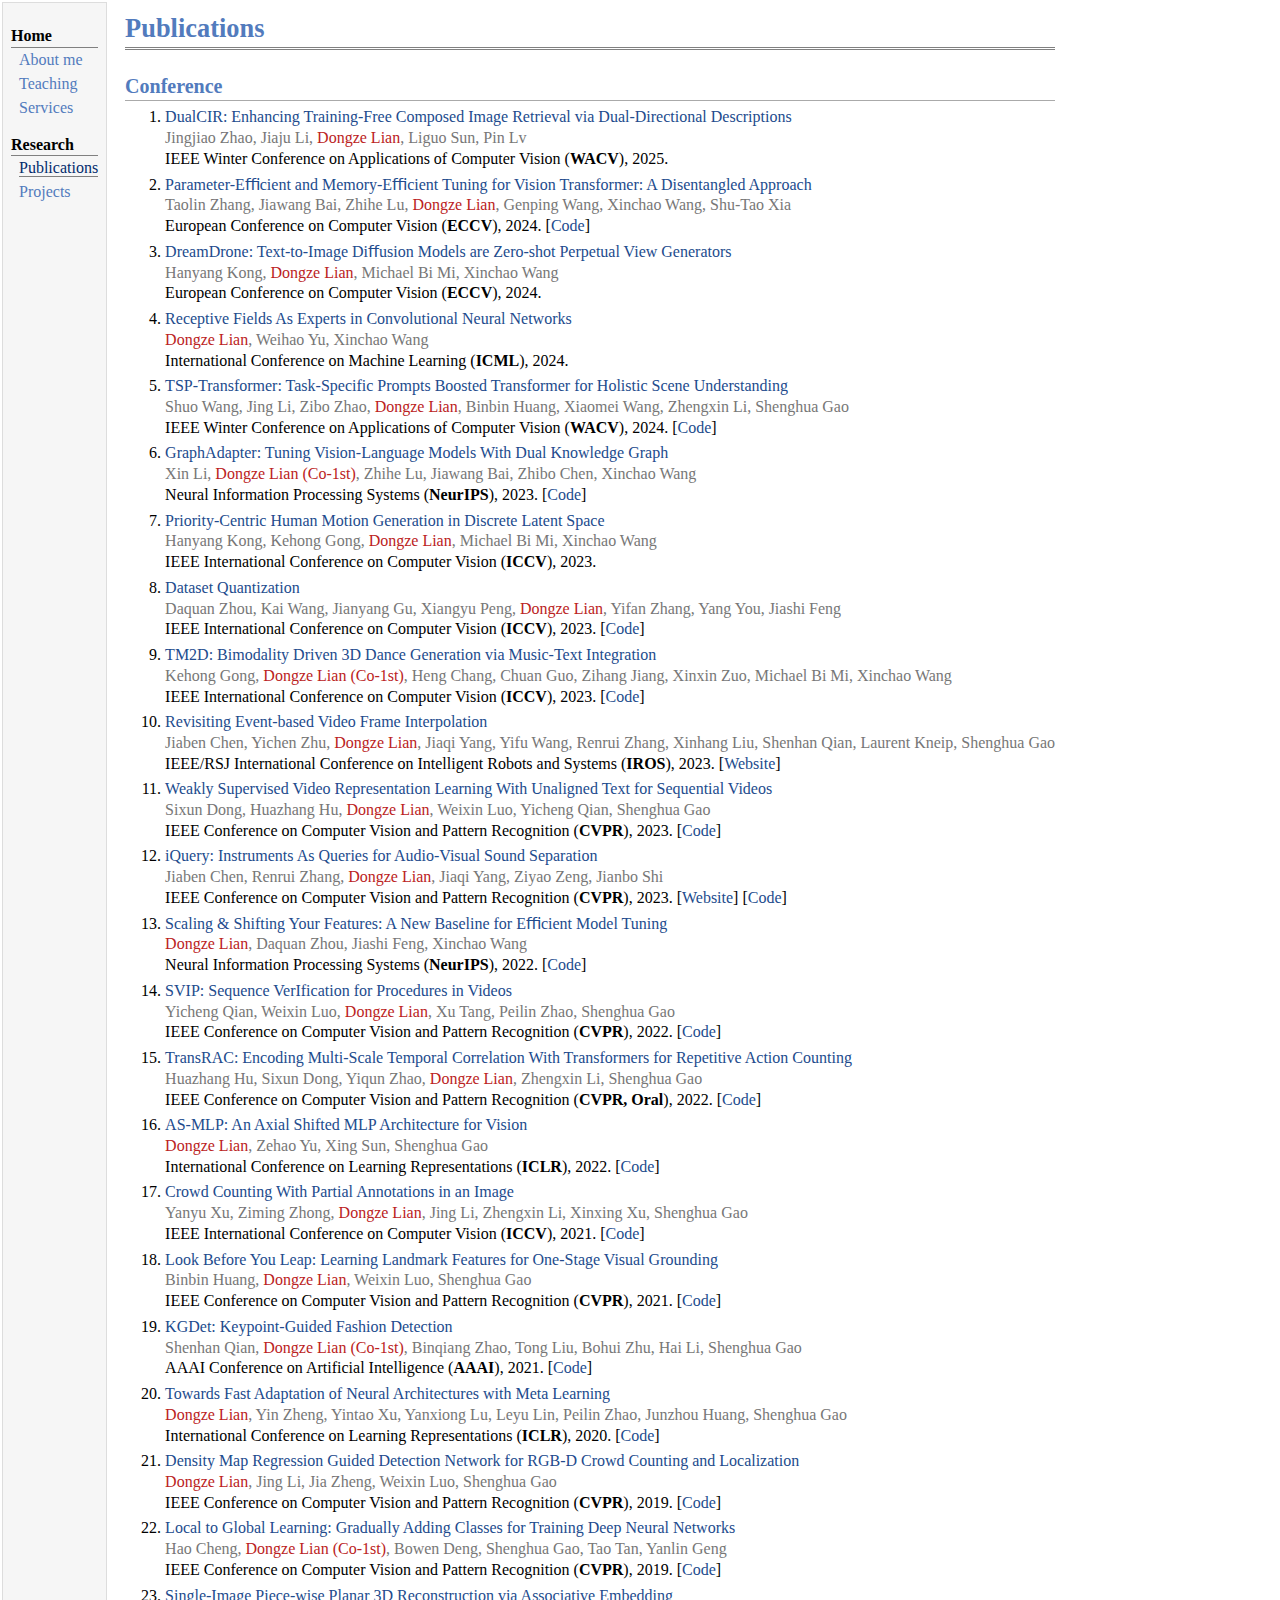
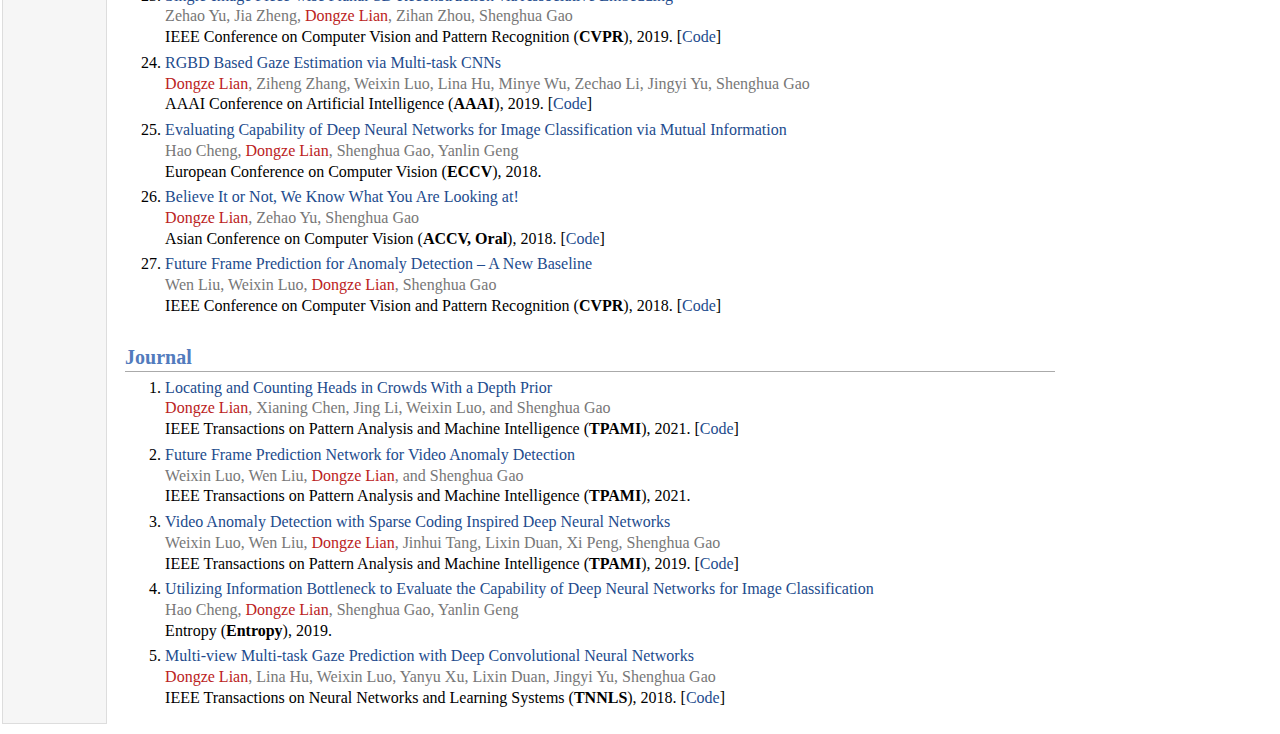
<file: research_publications.html>
<!DOCTYPE html PUBLIC "-//W3C//DTD XHTML 1.1//EN"
  "http://www.w3.org/TR/xhtml11/DTD/xhtml11.dtd">
<html xmlns="http://www.w3.org/1999/xhtml" xml:lang="en">
<head>
<meta name="generator" content="jemdoc, see http://jemdoc.jaboc.net/" />
<meta http-equiv="Content-Type" content="text/html;charset=utf-8" />
<link rel="stylesheet" href="jemdoc.css" type="text/css" />
<title>Publications</title>
</head>
<body>
<table summary="Table for page layout." id="tlayout">
<tr valign="top">
<td id="layout-menu">
<div class="menu-category">Home</div>
<div class="menu-item"><a href="index.html">About&nbsp;me</a></div>
<div class="menu-item"><a href="home_teach.html">Teaching</a></div>
<div class="menu-item"><a href="home_services.html">Services</a></div>

<div class="menu-category">Research</div>
<div class="menu-item"><a href="research_publications.html" class="current">Publications</a></div>
<div class="menu-item"><a href="research_projects.html">Projects</a></div>
</td>
<td id="layout-content">
<div id="toptitle">
<h1>Publications</h1>
</div>
<h2>Conference</h2>
<!-- <h3>2025</h3> -->
<ol>
    <li>
        <p><a href="https://openaccess.thecvf.com/content/WACV2025/papers/Zhao_DualCIR_Enhancing_Training-Free_Composed_Image_Retrieval_via_Dual-Directional_Descriptions_WACV_2025_paper.pdf" target="_blank">DualCIR: Enhancing Training-Free Composed Image Retrieval via Dual-Directional Descriptions</a><br/>
    
        <span class="authors">Jingjiao Zhao, Jiaju Li, <span style="color:#BB2222">Dongze Lian</span>, Liguo Sun, Pin Lv</span> <br />

        IEEE Winter Conference on Applications of Computer Vision (<b>WACV</b>), 2025.<br /></p>
    </li>

    <li>
        <p><a href="https://arxiv.org/pdf/2407.06964" target="_blank">Parameter-Eﬃcient and Memory-Eﬃcient Tuning for Vision Transformer: A Disentangled Approach</a><br/>
        
        <span class="authors">Taolin Zhang, Jiawang Bai, Zhihe Lu, <span style="color:#BB2222">Dongze Lian</span>, Genping Wang, Xinchao Wang, Shu-Tao Xia</span><br />

        European Conference on Computer Vision (<b>ECCV</b>), 2024.
        [<a href="https://synqt.github.io/" target="_blank">Code</a>]<br /></p>
    </li>

    <li>
        <p><a href="https://arxiv.org/pdf/2312.08746" target="_blank">DreamDrone: Text-to-Image Diﬀusion Models are Zero-shot Perpetual View Generators</a><br/>
        
        <span class="authors">Hanyang Kong, <span style="color:#BB2222">Dongze Lian</span>, Michael Bi Mi, Xinchao Wang</span><br />

        European Conference on Computer Vision (<b>ECCV</b>), 2024.<br /></p>
    </li>

    <li>
        <p><a href="https://openreview.net/pdf?id=HGSIpeNNfM" target="_blank">Receptive Fields As Experts in Convolutional Neural Networks</a><br/>
        
        <span class="authors"><span style="color:#BB2222">Dongze Lian</span>, Weihao Yu, Xinchao Wang</span><br />

        International Conference on Machine Learning (<b>ICML</b>), 2024.<br /></p>
    </li>
    
    <li>
        <p><a href="https://openaccess.thecvf.com/content/WACV2024/papers/Wang_TSP-Transformer_Task-Specific_Prompts_Boosted_Transformer_for_Holistic_Scene_Understanding_WACV_2024_paper.pdf" target="_blank">TSP-Transformer: Task-Specific Prompts Boosted Transformer for Holistic Scene Understanding</a><br/>
        
        <span class="authors">Shuo Wang, Jing Li, Zibo Zhao, <span style="color:#BB2222">Dongze Lian</span>, Binbin Huang, Xiaomei Wang, Zhengxin Li, Shenghua Gao</span><br />

        IEEE Winter Conference on Applications of Computer Vision (<b>WACV</b>), 2024.
        [<a href="https://github.com/tb2-sy/TSP-Transformer" target="_blank">Code</a>]<br /></p>
    </li>

    <li>
        <p><a href="https://openreview.net/pdf?id=YmEDnMynuO" target="_blank">GraphAdapter: Tuning Vision-Language Models With Dual Knowledge Graph</a><br/>
        
        <span class="authors">Xin Li, <span style="color:#BB2222">Dongze Lian (Co-1st)</span>, Zhihe Lu, Jiawang Bai, Zhibo Chen, Xinchao Wang</span><br />

        Neural Information Processing Systems (<b>NeurIPS</b>), 2023.
        [<a href="https://github.com/lixinustc/GraphAdapter" target="_blank">Code</a>]<br /></p>
    </li>

    <li>
        <p><a href="https://openaccess.thecvf.com/content/ICCV2023/papers/Kong_Priority-Centric_Human_Motion_Generation_in_Discrete_Latent_Space_ICCV_2023_paper.pdf" target="_blank">Priority-Centric Human Motion Generation in Discrete Latent Space</a><br/>
        
        <span class="authors">Hanyang Kong, Kehong Gong, <span style="color:#BB2222">Dongze Lian</span>, Michael Bi Mi, Xinchao Wang</span><br />

        IEEE International Conference on Computer Vision (<b>ICCV</b>), 2023.<br /></p>
    </li>

    <li>
        <p><a href="https://openaccess.thecvf.com/content/ICCV2023/papers/Zhou_Dataset_Quantization_ICCV_2023_paper.pdf" target="_blank">Dataset Quantization</a><br/>
        
        <span class="authors">Daquan Zhou, Kai Wang, Jianyang Gu, Xiangyu Peng, <span style="color:#BB2222">Dongze Lian</span>, Yifan Zhang, Yang You, Jiashi Feng</span><br />

        IEEE International Conference on Computer Vision (<b>ICCV</b>), 2023.
        [<a href="https://github.com/magic-research/Dataset_Quantization" target="_blank">Code</a>]<br /></p>
    </li>

    <li>
        <p><a href="https://openaccess.thecvf.com/content/ICCV2023/papers/Gong_TM2D_Bimodality_Driven_3D_Dance_Generation_via_Music-Text_Integration_ICCV_2023_paper.pdf" target="_blank">TM2D: Bimodality Driven 3D Dance Generation via Music-Text Integration</a><br/>
        
        <span class="authors">Kehong Gong, <span style="color:#BB2222">Dongze Lian (Co-1st)</span>, Heng Chang, Chuan Guo, Zihang Jiang, Xinxin Zuo, Michael Bi Mi, Xinchao Wang</span><br />

        IEEE International Conference on Computer Vision (<b>ICCV</b>), 2023.
        [<a href="https://garfield-kh.github.io/TM2D/" target="_blank">Code</a>]<br /></p>
    </li>

    <li>
        <p><a href="https://arxiv.org/pdf/2307.12558" target="_blank">Revisiting Event-based Video Frame Interpolation</a><br/>
        
        <span class="authors">Jiaben Chen, Yichen Zhu, <span style="color:#BB2222">Dongze Lian</span>, Jiaqi Yang, Yifu Wang, Renrui Zhang, Xinhang Liu, Shenhan Qian, Laurent Kneip, Shenghua Gao</span><br />

        IEEE/RSJ International Conference on Intelligent Robots and Systems (<b>IROS</b>), 2023.
        [<a href="https://jiabenchen.github.io/revisit_event" target="_blank">Website</a>]<br /></p>
    </li>

    <li>
        <p><a href="https://openaccess.thecvf.com/content/CVPR2023/papers/Dong_Weakly_Supervised_Video_Representation_Learning_With_Unaligned_Text_for_Sequential_CVPR_2023_paper.pdf" target="_blank">Weakly Supervised Video Representation Learning With Unaligned Text for Sequential Videos</a><br/>
        
        <span class="authors">Sixun Dong, Huazhang Hu, <span style="color:#BB2222">Dongze Lian</span>, Weixin Luo, Yicheng Qian, Shenghua Gao</span><br />

        IEEE Conference on Computer Vision and Pattern Recognition (<b>CVPR</b>), 2023.
        [<a href="https://github.com/svip-lab/WeakSVR" target="_blank">Code</a>]<br /></p>
    </li>

    <li>
        <p><a href="https://openaccess.thecvf.com/content/CVPR2023/papers/Chen_iQuery_Instruments_As_Queries_for_Audio-Visual_Sound_Separation_CVPR_2023_paper.pdf" target="_blank">iQuery: Instruments As Queries for Audio-Visual Sound Separation</a><br/>
        
        <span class="authors">Jiaben Chen, Renrui Zhang, <span style="color:#BB2222">Dongze Lian</span>, Jiaqi Yang, Ziyao Zeng, Jianbo Shi</span><br />

        IEEE Conference on Computer Vision and Pattern Recognition (<b>CVPR</b>), 2023.
        [<a href="https://jiabenchen.github.io/iQuery/" target="_blank">Website</a>] [<a href="https://github.com/JiabenChen/iQuery" target="">Code</a>]<br /></p>
    </li>

    <li>
        <p><a href="https://papers.neurips.cc/paper_files/paper/2022/file/00bb4e415ef117f2dee2fc3b778d806d-Paper-Conference.pdf" target="_blank">Scaling & Shifting Your Features: A New Baseline for Eﬃcient Model Tuning</a><br/>
        
        <span class="authors"><span style="color:#BB2222">Dongze Lian</span>, Daquan Zhou, Jiashi Feng, Xinchao Wang</span><br />

        Neural Information Processing Systems (<b>NeurIPS</b>), 2022. [<a href="https://github.com/dongzelian/SSF" target="_blank">Code</a>]<br /></p>
    </li>

    <li>
        <p><a href="https://openaccess.thecvf.com/content/CVPR2022/papers/Qian_SVIP_Sequence_VerIfication_for_Procedures_in_Videos_CVPR_2022_paper.pdf" target="_blank">SVIP: Sequence VerIfication for Procedures in Videos</a><br/>
        
        <span class="authors">Yicheng Qian, Weixin Luo, <span style="color:#BB2222">Dongze Lian</span>, Xu Tang, Peilin Zhao, Shenghua Gao</span><br />

        IEEE Conference on Computer Vision and Pattern Recognition (<b>CVPR</b>), 2022. [<a href="https://github.com/svip-lab/SVIP-Sequence-VerIfication-for-Procedures-in-Videos" target="_blank">Code</a>]<br /></p>
    </li>

    <li>
        <p><a href="https://openaccess.thecvf.com/content/CVPR2022/papers/Hu_TransRAC_Encoding_Multi-Scale_Temporal_Correlation_With_Transformers_for_Repetitive_Action_CVPR_2022_paper.pdf" target="_blank">TransRAC: Encoding Multi-Scale Temporal Correlation With Transformers for Repetitive Action Counting</a><br/>
        
        <span class="authors">Huazhang Hu, Sixun Dong, Yiqun Zhao, <span style="color:#BB2222">Dongze Lian</span>, Zhengxin Li, Shenghua Gao</span><br />

        IEEE Conference on Computer Vision and Pattern Recognition (<b>CVPR, Oral</b>), 2022. [<a href="https://github.com/SvipRepetitionCounting/TransRAC" target="_blank">Code</a>]<br /></p>
    </li>

    <li>
        <p><a href="https://arxiv.org/pdf/2107.08391.pdf" target="_blank">AS-MLP: An Axial Shifted MLP Architecture for Vision</a><br/>
        
        <span class="authors"><span style="color:#BB2222">Dongze Lian</span>, Zehao Yu, Xing Sun, Shenghua Gao</span><br />

        International Conference on Learning Representations (<b>ICLR</b>), 2022. 
        [<a href="https://github.com/svip-lab/AS-MLP" target="_blank">Code</a>]<br /></p>
    </li>

    <li>
        <p><a href="https://openaccess.thecvf.com/content/ICCV2021/papers/Xu_Crowd_Counting_With_Partial_Annotations_in_an_Image_ICCV_2021_paper.pdf" target="_blank">Crowd Counting With Partial Annotations in an Image</a><br/>
        
        <span class="authors">Yanyu Xu, Ziming Zhong, <span style="color:#BB2222">Dongze Lian</span>, Jing Li, Zhengxin Li, Xinxing Xu, Shenghua Gao</span><br />

        IEEE International Conference on Computer Vision (<b>ICCV</b>), 2021.
        [<a href="https://github.com/svip-lab/CrowdCountingPAL" target="_blank">Code</a>]<br /></p>
    </li>

    <li>
        <p><a href="https://openaccess.thecvf.com/content/CVPR2021/papers/Huang_Look_Before_You_Leap_Learning_Landmark_Features_for_One-Stage_Visual_CVPR_2021_paper.pdf" target="_blank">Look Before You Leap: Learning Landmark Features for One-Stage Visual Grounding</a><br/>
        
        <span class="authors">Binbin Huang, <span style="color:#BB2222">Dongze Lian</span>, Weixin Luo, Shenghua Gao</span><br />

        IEEE Conference on Computer Vision and Pattern Recognition (<b>CVPR</b>), 2021.
        [<a href="https://github.com/svip-lab/LBYLNet" target="_blank">Code</a>]<br /></p>
    </li>

    <li>
        <p><a href="https://ojs.aaai.org/index.php/AAAI/article/view/16346" target="_blank">KGDet: Keypoint-Guided Fashion Detection</a><br/>
        
        <span class="authors">Shenhan Qian, <span style="color:#BB2222">Dongze Lian (Co-1st)</span>, Binqiang Zhao, Tong Liu, Bohui Zhu, Hai Li, Shenghua Gao</span><br />

        AAAI Conference on Artificial Intelligence (<b>AAAI</b>), 2021.
        [<a href="https://github.com/ShenhanQian/KGDet" target="_blank">Code</a>]<br /></p>
    </li>

    <li>
        <p><a href="https://openreview.net/pdf?id=r1eowANFvr" target="_blank">Towards Fast Adaptation of Neural Architectures with Meta Learning</a><br/>
        
        <span class="authors"><span style="color:#BB2222">Dongze Lian</span>, Yin Zheng, Yintao Xu, Yanxiong Lu, Leyu Lin, Peilin Zhao, Junzhou Huang, Shenghua Gao</span><br />

        International Conference on Learning Representations (<b>ICLR</b>), 2020.
        [<a href="https://github.com/dongzelian/T-NAS" target="_blank">Code</a>]<br /></p>
    </li>

    <li>
        <p><a href="https://openaccess.thecvf.com/content_CVPR_2019/papers/Lian_Density_Map_Regression_Guided_Detection_Network_for_RGB-D_Crowd_Counting_CVPR_2019_paper.pdf" target="_blank">Density Map Regression Guided Detection Network for RGB-D Crowd Counting and Localization</a><br/>
        
        <span class="authors"><span style="color:#BB2222">Dongze Lian</span>, Jing Li, Jia Zheng, Weixin Luo, Shenghua Gao</span><br />

        IEEE Conference on Computer Vision and Pattern Recognition (<b>CVPR</b>), 2019.
        [<a href="https://github.com/svip-lab/RGBD-Counting" target="_blank">Code</a>]<br /></p>
    </li>

    <li>
        <p><a href="https://openaccess.thecvf.com/content_CVPR_2019/papers/Cheng_Local_to_Global_Learning_Gradually_Adding_Classes_for_Training_Deep_CVPR_2019_paper.pdf" target="_blank">Local to Global Learning: Gradually Adding Classes for Training Deep Neural Networks</a><br/>
        
        <span class="authors">Hao Cheng, <span style="color:#BB2222">Dongze Lian (Co-1st)</span>, Bowen Deng, Shenghua Gao, Tao Tan, Yanlin Geng</span><br />

        IEEE Conference on Computer Vision and Pattern Recognition (<b>CVPR</b>), 2019.
        [<a href="https://github.com/piratehao/Local-to-Global-Learning-for-DNNs" target="_blank">Code</a>]<br /></p>
    </li>

    <li>
        <p><a href="https://openaccess.thecvf.com/content_CVPR_2019/papers/Yu_Single-Image_Piece-Wise_Planar_3D_Reconstruction_via_Associative_Embedding_CVPR_2019_paper.pdf" target="_blank">Single-Image Piece-wise Planar 3D Reconstruction via Associative Embedding</a><br/>
        
        <span class="authors">Zehao Yu, Jia Zheng, <span style="color:#BB2222">Dongze Lian</span>, Zihan Zhou, Shenghua Gao</span><br />

        IEEE Conference on Computer Vision and Pattern Recognition (<b>CVPR</b>), 2019.
        [<a href="https://github.com/svip-lab/PlanarReconstruction" target="_blank">Code</a>]<br /></p>
    </li>

    <li>
        <p><a href="https://ojs.aaai.org//index.php/AAAI/article/view/4094" target="_blank">RGBD Based Gaze Estimation via Multi-task CNNs</a><br/>
        
        <span class="authors"><span style="color:#BB2222">Dongze Lian</span>, Ziheng Zhang, Weixin Luo, Lina Hu, Minye Wu, Zechao Li, Jingyi Yu, Shenghua Gao</span><br />

        AAAI Conference on Artificial Intelligence (<b>AAAI</b>), 2019.
        [<a href="https://github.com/svip-lab/RGBD-Gaze" target="_blank">Code</a>]<br /></p>
    </li>

    <li>
        <p><a href="https://www.ecva.net/papers/eccv_2018/papers_ECCV/papers/Hao_Cheng_Evaluating_Capability_of_ECCV_2018_paper.pdf" target="_blank">Evaluating Capability of Deep Neural Networks for Image Classification via Mutual Information</a><br/>
        
        <span class="authors">Hao Cheng, <span style="color:#BB2222">Dongze Lian</span>, Shenghua Gao, Yanlin Geng</span><br />

        European Conference on Computer Vision (<b>ECCV</b>), 2018.<br /></p>
    </li>

    <li>
        <p><a href="https://arxiv.org/pdf/1907.02364.pdf" target="_blank">Believe It or Not, We Know What You Are Looking at!</a><br/>
        
        <span class="authors"><span style="color:#BB2222">Dongze Lian</span>, Zehao Yu, Shenghua Gao</span><br />

        Asian Conference on Computer Vision (<b>ACCV, Oral</b>), 2018.
        [<a href="https://github.com/svip-lab/GazeFollowing" target="_blank">Code</a>]<br /></p>
    </li>

    <li>
        <p><a href="https://openaccess.thecvf.com/content_cvpr_2018/papers/Liu_Future_Frame_Prediction_CVPR_2018_paper.pdf" target="_blank">Future Frame Prediction for Anomaly Detection – A New Baseline</a><br/>
        
        <span class="authors">Wen Liu, Weixin Luo, <span style="color:#BB2222">Dongze Lian</span>, Shenghua Gao</span><br />

        IEEE Conference on Computer Vision and Pattern Recognition (<b>CVPR</b>), 2018.
        [<a href="https://github.com/StevenLiuWen/ano_pred_cvpr2018" target="_blank">Code</a>]<br /></p>
    </li>

</ol>

<h2>Journal</h2>
<ol>
    <li>
        <p><a href="https://ieeexplore.ieee.org/abstract/document/9601215/" target="_blank">Locating and Counting Heads in Crowds With a Depth Prior</a><br/>
        
        <span class="authors"><span style="color:#BB2222">Dongze Lian</span>, Xianing Chen, Jing Li, Weixin Luo, and Shenghua Gao</span><br />

        IEEE Transactions on Pattern Analysis and Machine Intelligence (<b>TPAMI</b>), 2021.
        [<a href="https://github.com/svip-lab/RGBD-Counting" target="_blank">Code</a>]<br /></p>
    </li>

    <li>
        <p><a href="https://ieeexplore.ieee.org/abstract/document/9622181/" target="_blank">Future Frame Prediction Network for Video Anomaly Detection</a><br/>
        
        <span class="authors">Weixin Luo, Wen Liu, <span style="color:#BB2222">Dongze Lian</span>, and Shenghua Gao</span><br />

        IEEE Transactions on Pattern Analysis and Machine Intelligence (<b>TPAMI</b>), 2021.<br /></p>
    </li>

    <li>
        <p><a href="https://ieeexplore.ieee.org/document/8851288" target="_blank">Video Anomaly Detection with Sparse Coding Inspired Deep Neural Networks</a><br/>
        
        <span class="authors">Weixin Luo, Wen Liu, <span style="color:#BB2222">Dongze Lian</span>, Jinhui Tang, Lixin Duan, Xi Peng, Shenghua Gao</span><br />

        IEEE Transactions on Pattern Analysis and Machine Intelligence (<b>TPAMI</b>), 2019.
        [<a href="https://github.com/StevenLiuWen/sRNN_TSC_Anomaly_Detection" target="_blank">Code</a>]<br /></p>
    </li>

    <li>
        <p><a href="https://www.researchgate.net/publication/332805537_Utilizing_Information_Bottleneck_to_Evaluate_the_Capability_of_Deep_Neural_Networks_for_Image_Classification" target="_blank">Utilizing Information Bottleneck to Evaluate the Capability of Deep Neural Networks for Image Classification</a><br/>
        
        <span class="authors">Hao Cheng, <span style="color:#BB2222">Dongze Lian</span>, Shenghua Gao, Yanlin Geng</span><br />

        Entropy (<b>Entropy</b>), 2019.<br /></p>
    </li>

    <li>
        <p><a href="https://ieeexplore.ieee.org/document/8454246/" target="_blank">Multi-view Multi-task Gaze Prediction with Deep Convolutional Neural Networks</a><br/>
        
        <span class="authors"><span style="color:#BB2222">Dongze Lian</span>, Lina Hu, Weixin Luo, Yanyu Xu, Lixin Duan, Jingyi Yu, Shenghua Gao</span><br />

        IEEE Transactions on Neural Networks and Learning Systems (<b>TNNLS</b>), 2018.
        [<a href="https://github.com/dongzelian/multi-view-gaze" target="_blank">Code</a>]<br /></p>
    </li>

</ol>

</td>
</tr>
</table>
</body>
</html>
</file>
<file: jemdoc.css>
/* Default css file for jemdoc. */

table#tlayout {
    border: none;
    border-collapse: separate;
    background: white;
}

body {
	background: white;
	font-family: Georgia, serif;
	padding-bottom: 8px;
	margin: 0;
	width: 880pt;
}

#layout-menu {
	background: #f6f6f6;
	border: 1px solid #dddddd;
	padding-top: 0.5em;
	padding-left: 8px;
	padding-right: 8px;
	font-size: 1.0em;
	width: auto;
	white-space: nowrap;
    text-align: left;
    vertical-align: top;
}

#layout-menu td {
	background: #f4f4f4;
    vertical-align: top;
}

#layout-content {
	padding-top: 0.0em;
	padding-left: 1.0em;
	padding-right: 1.0em;
    border: none;
    background: white;
    text-align: left;
    vertical-align: top;
}

#layout-menu a {
	line-height: 1.5em;
	margin-left: 0.5em;
}

tt {
    background: #ffffdd;
}

pre, tt {
	font-size: 90%;
	font-family: monaco, monospace;
}

a, a > tt {
	color: #224b8d;
	text-decoration: none;
}

a:hover {
	border-bottom: 1px gray dotted;
}

#layout-menu a.current:link, #layout-menu a.current:visited {
	color: #022b6d;
	border-bottom: 1px gray solid;
}
#layout-menu a:link, #layout-menu a:visited, #layout-menu a:hover {
	color: #527bbd;
	text-decoration: none;
}
#layout-menu a:hover {
	text-decoration: none;
}

div.menu-category {
	border-bottom: 1px solid gray;
	margin-top: 0.8em;
	padding-top: 0.2em;
	padding-bottom: 0.1em;
	font-weight: bold;
}

div.menu-item {
	padding-left: 16px;
	text-indent: -16px;
}

div#toptitle {
	padding-bottom: 0.2em;
	margin-bottom: 1.5em;
	border-bottom: 3px double gray;
}

/* Reduce space if we begin the page with a title. */
div#toptitle + h2, div#toptitle + h3 {
	margin-top: -0.7em;
}

div#subtitle {
	margin-top: 0.0em;
	margin-bottom: 0.0em;
	padding-top: 0em;
	padding-bottom: 0.1em;
}

em {
	font-style: italic;
}

strong {
	font-weight: bold;
}


h1, h2, h3 {
	color: #527bbd;
	margin-top: 0.7em;
	margin-bottom: 0.3em;
	padding-bottom: 0.2em;
	line-height: 1.0;
	padding-top: 0.5em;
	border-bottom: 1px solid #aaaaaa;
}

h1 {
	font-size: 165%;
}

h2 {
	padding-top: 0.8em;
	font-size: 125%;
}

h2 + h3 {
    padding-top: 0.2em;
}

h3 {
	font-size: 110%;
	border-bottom: none;
}

p {
	font-size: 100%;
	margin-top: 0.0em;
	margin-bottom: 0.8em;
	padding: 0;
	line-height: 1.3;
}

pre {
	padding: 0;
	margin: 0;
}

div#footer {
	font-size: small;
	border-top: 1px solid #c0c0c0;
	padding-top: 0.1em;
	margin-top: 4.0em;
	color: #c0c0c0;
}

div#footer a {
	color: #80a0b0;
}

div#footer-text {
	float: left;
	padding-bottom: 8px;
}

ul, ol, dl {
	margin-top: 0.2em;
	padding-top: 0;
	margin-bottom: 0.8em;
}

dt {
	margin-top: 0.5em;
	margin-bottom: 0;
}

dl {
	margin-left: 20px;
}

dd {
	color: #222222;
}

dd > *:first-child {
	margin-top: 0;
}

ul {
	list-style-position: outside;
	list-style-type: square;
}

p + ul, p + ol {
	margin-top: -0.5em;
}

li ul, li ol {
	margin-top: -0.3em;
}

ol {
	list-style-position: outside;
	list-style-type: decimal;
}

li p, dd p {
	margin-bottom: 0.3em;
}


ol ol {
	list-style-type: lower-alpha;
}

ol ol ol {
	list-style-type: lower-roman;
}

p + div.codeblock {
	margin-top: -0.6em;
}

div.codeblock, div.infoblock {
	margin-right: 0%;
	margin-top: 1.2em;
	margin-bottom: 1.3em;
}

div.blocktitle {
	font-weight: bold;
	color: #cd7b62;
	margin-top: 1.2em;
	margin-bottom: 0.1em;
}

div.blockcontent {
	border: 1px solid silver;
	padding: 0.3em 0.5em;
}

div.infoblock > div.blockcontent {
	background: #ffffee;
}

div.blockcontent p + ul, div.blockcontent p + ol {
	margin-top: 0.4em;
}

div.infoblock p {
	margin-bottom: 0em;
}

div.infoblock li p, div.infoblock dd p {
	margin-bottom: 0.5em;
}

div.infoblock p + p {
	margin-top: 0.8em;
}

div.codeblock > div.blockcontent {
	background: #f6f6f6;
}

span.authors{
	color:#777777
}

span.authors{
	color:#777777
}

span.pycommand {
	color: #000070;
}

span.statement {
	color: #008800;
}
span.builtin {
	color: #000088;
}
span.special {
	color: #990000;
}
span.operator {
	color: #880000;
}
span.error {
	color: #aa0000;
}
span.comment, span.comment > *, span.string, span.string > * {
	color: #606060;
}

@media print {
	#layout-menu { display: none; }
}

#fwtitle {
	margin: 2px;
}

#fwtitle #toptitle {
	padding-left: 0.5em;
	margin-bottom: 0.5em;
}

#layout-content h1:first-child, #layout-content h2:first-child, #layout-content h3:first-child {
	margin-top: -0.7em;
}

div#toptitle h1, #layout-content div#toptitle h1 {
	margin-bottom: 0.0em;
	padding-bottom: 0.1em;
	padding-top: 0;
	margin-top: 0.5em;
	border-bottom: none;
}


img.eq {
	padding: 0;
	padding-left: 0.1em;
	padding-right: 0.1em;
	margin: 0;
}

img.eqwl {
	padding-left: 2em;
	padding-top: 0.6em;
	padding-bottom: 0.2em;
	margin: 0;
}

table {
    border: 2px solid black;
    border-collapse: collapse;
}

td {
    padding: 2px;
    padding-left: 0.5em;
    padding-right: 0.5em;
    text-align: center;
    border: 1px solid gray;
}

table + table {
    margin-top: 1em;
}

tr.heading {
    font-weight: bold;
    border-bottom: 2px solid black;
}

img {
    border: none;
}

table.imgtable, table.imgtable td {
    border: none;
    text-align: left;
}
</file>
